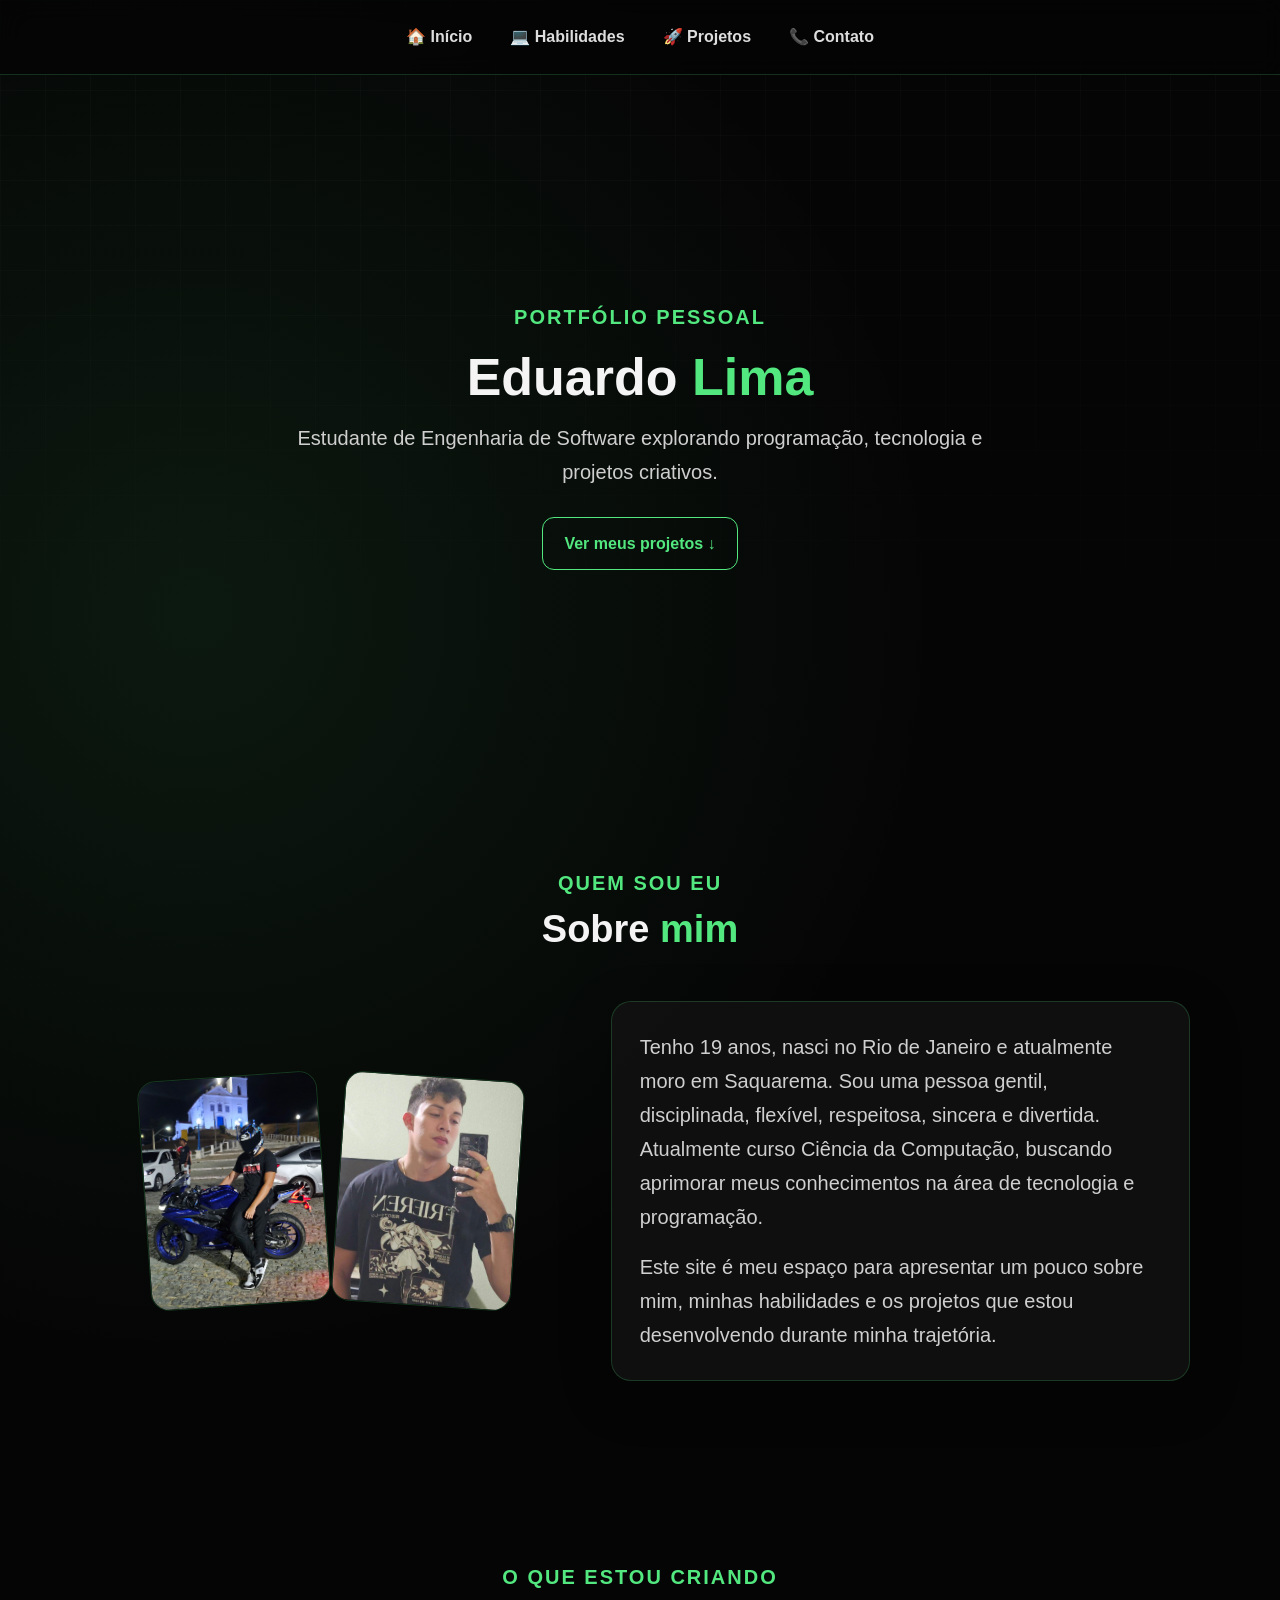
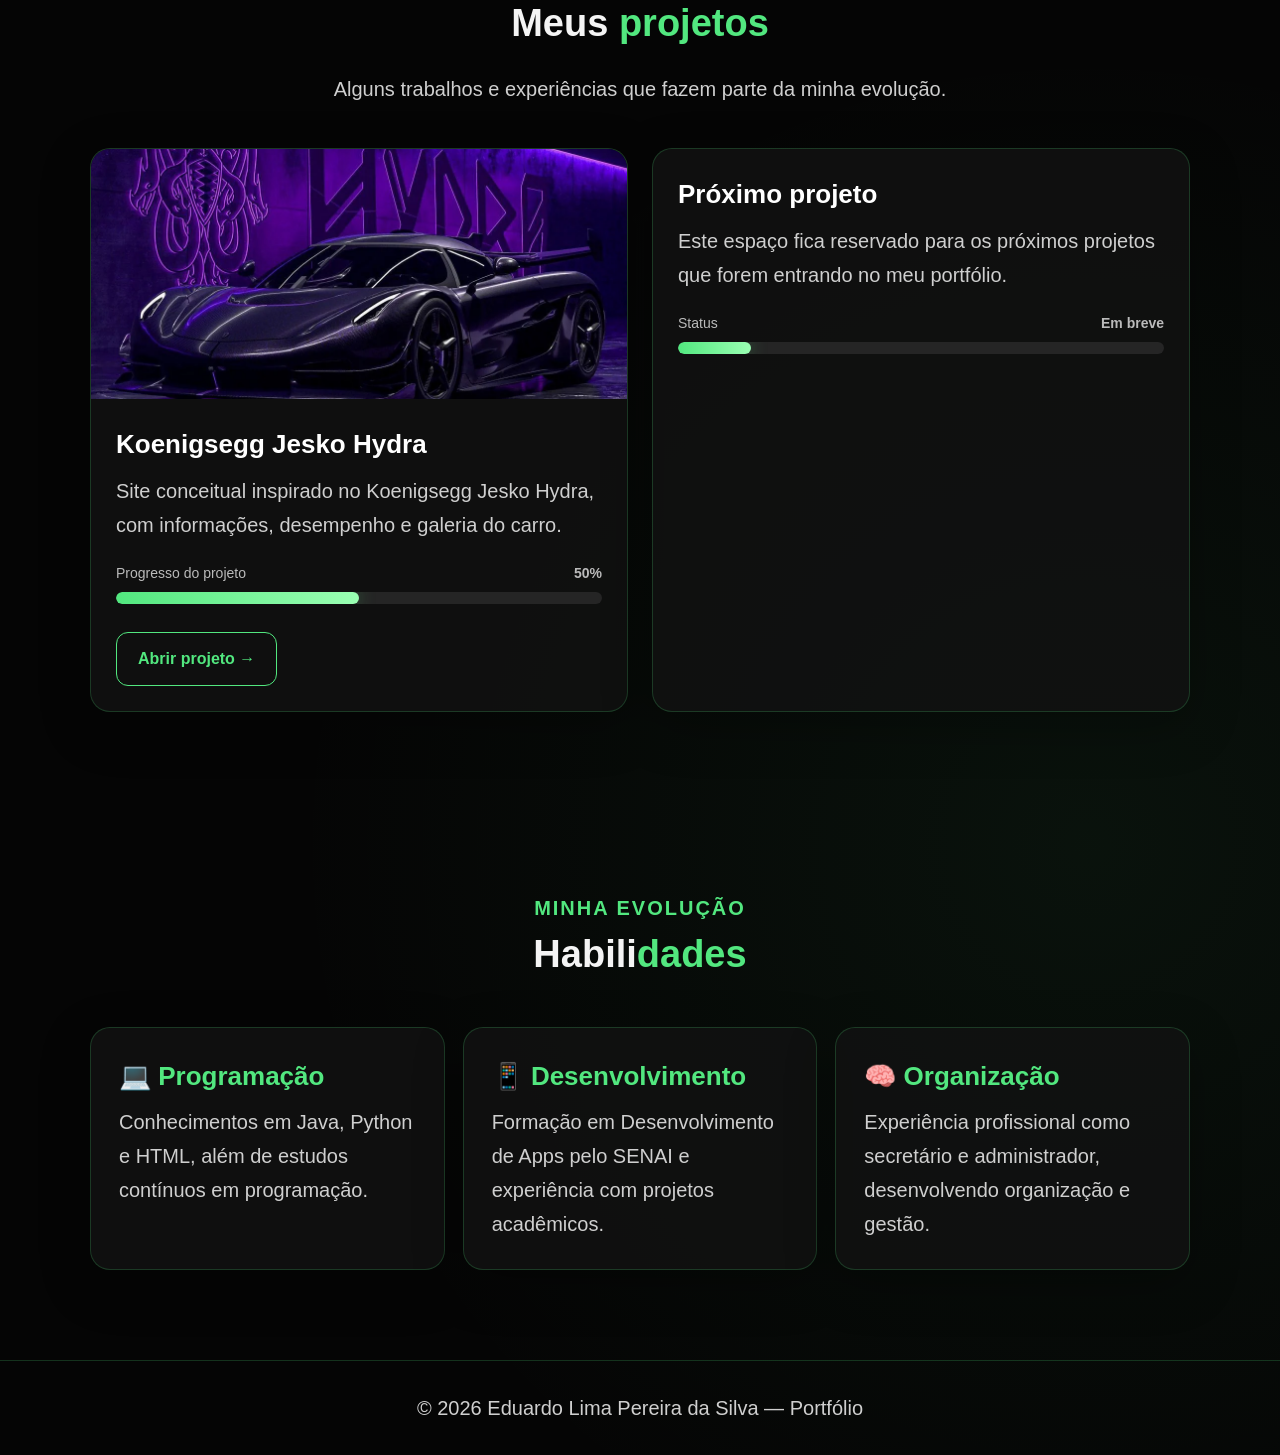
<file: index.html>
<!DOCTYPE html>
<html lang="pt-BR">
<head>
    <meta charset="UTF-8">
    <meta name="viewport" content="width=device-width, initial-scale=1.0">
    <title>Eduardo Lima | Portfólio</title>
    <link rel="icon" type="image/x-icon" href="pegasus.png">
    <link rel="stylesheet" href="style.css">
</head>
<body>

<nav>
    <a href="index.html">🏠 Início</a>
    <a href="Habilidades.html">💻 Habilidades</a>
    <a href="#projetos">🚀 Projetos</a>
    <a href="contato.html">📞 Contato</a>
</nav>

<header class="hero">
    <div class="hero-content">
        <div class="eyebrow">Portfólio pessoal</div>
        <h1>Eduardo <span>Lima</span></h1>
        <p>Estudante de Engenharia de Software explorando programação, tecnologia e projetos criativos.</p>
        <a class="btn" href="#projetos">Ver meus projetos ↓</a>
    </div>
</header>

<main>
    <section class="container reveal">
        <div class="section-title">
            <div class="eyebrow">Quem sou eu</div>
            <h2>Sobre <span>mim</span></h2>
        </div>

        <div class="about">
            <div class="about-images">
                <img src="20250323_142715.jpg" alt="Foto de Eduardo">
                <img src="eu2.jpg" alt="Foto de Eduardo">
            </div>

            <div class="card">
                <p>
                    Tenho 19 anos, nasci no Rio de Janeiro e atualmente moro em Saquarema.
                    Sou uma pessoa gentil, disciplinada, flexível, respeitosa, sincera e divertida.
                    Atualmente curso Ciência da Computação, buscando aprimorar meus conhecimentos
                    na área de tecnologia e programação.
                </p>
                <p style="margin-top:16px;">
                    Este site é meu espaço para apresentar um pouco sobre mim, minhas habilidades
                    e os projetos que estou desenvolvendo durante minha trajetória.
                </p>
            </div>
        </div>
    </section>

    <section class="container reveal" id="projetos">
        <div class="section-title">
            <div class="eyebrow">O que estou criando</div>
            <h2>Meus <span>projetos</span></h2>
            <p>Alguns trabalhos e experiências que fazem parte da minha evolução.</p>
        </div>

        <div class="projects">
            <article class="project card">
                <img class="project-image" src="projetos/hydra/hydra.webp" alt="Koenigsegg Jesko Hydra">
                <div class="project-content">
                    <h3>Koenigsegg Jesko Hydra</h3>
                    <p>
                        Site conceitual inspirado no Koenigsegg Jesko Hydra, com informações,
                        desempenho e galeria do carro.
                    </p>

                    <div class="progress-area">
                        <div class="progress-label">
                            <span>Progresso do projeto</span>
                            <strong>50%</strong>
                        </div>
                        <div class="progress">
                            <div class="progress-bar"></div>
                        </div>
                    </div>

                    <a class="btn" href="projetos/hydra/index.html">Abrir projeto →</a>
                </div>
            </article>

            <article class="project card">
                <div class="project-content">
                    <h3>Próximo projeto</h3>
                    <p>
                        Este espaço fica reservado para os próximos projetos que forem entrando
                        no meu portfólio.
                    </p>
                    <div class="progress-area">
                        <div class="progress-label">
                            <span>Status</span>
                            <strong>Em breve</strong>
                        </div>
                        <div class="progress">
                            <div class="progress-bar" style="width:15%; animation:none;"></div>
                        </div>
                    </div>
                </div>
            </article>
        </div>
    </section>

    <section class="container reveal">
        <div class="section-title">
            <div class="eyebrow">Minha evolução</div>
            <h2>Habili<span>dades</span></h2>
        </div>

        <div class="skills">
            <div class="skill card">
                <h3>💻 Programação</h3>
                <p>Conhecimentos em Java, Python e HTML, além de estudos contínuos em programação.</p>
            </div>
            <div class="skill card">
                <h3>📱 Desenvolvimento</h3>
                <p>Formação em Desenvolvimento de Apps pelo SENAI e experiência com projetos acadêmicos.</p>
            </div>
            <div class="skill card">
                <h3>🧠 Organização</h3>
                <p>Experiência profissional como secretário e administrador, desenvolvendo organização e gestão.</p>
            </div>
        </div>
    </section>
</main>

<footer>
    <p>© 2026 Eduardo Lima Pereira da Silva — Portfólio</p>
</footer>

<script src="script.js"></script>
</body>
</html>
</file>
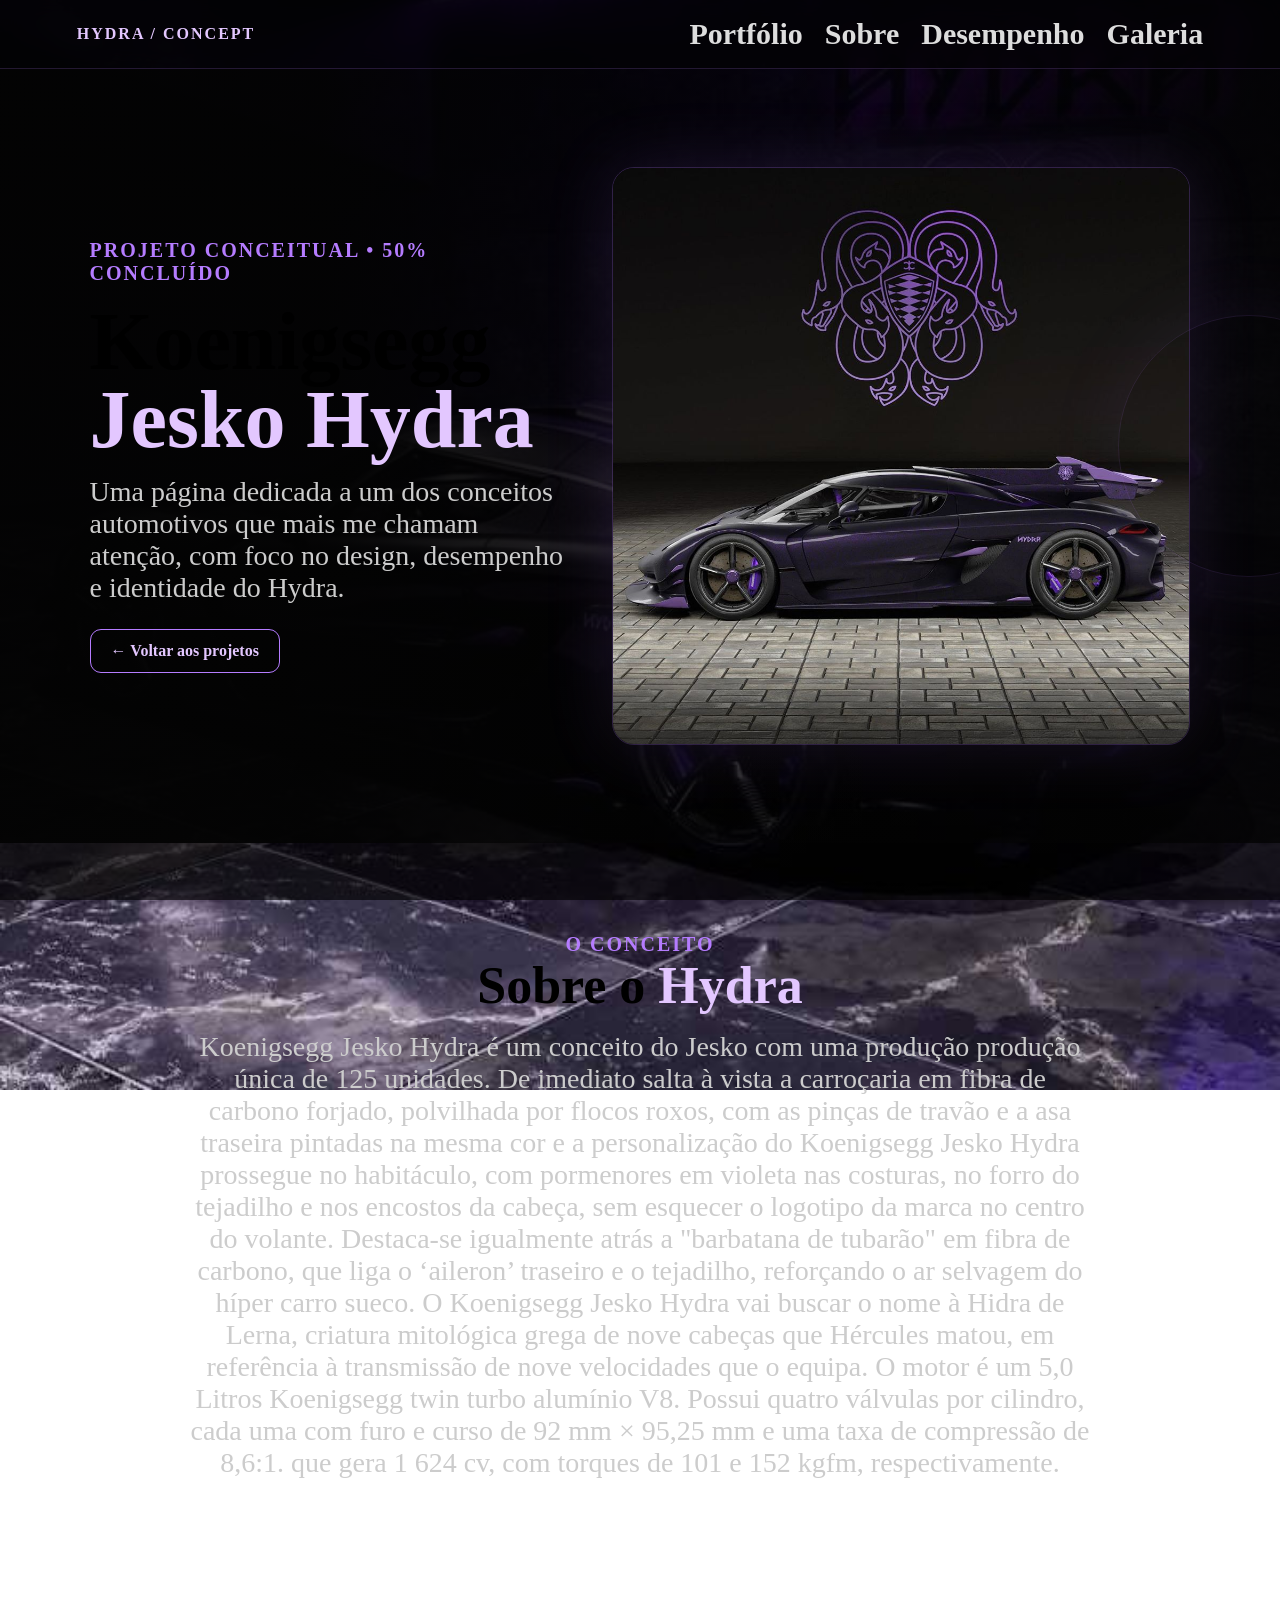
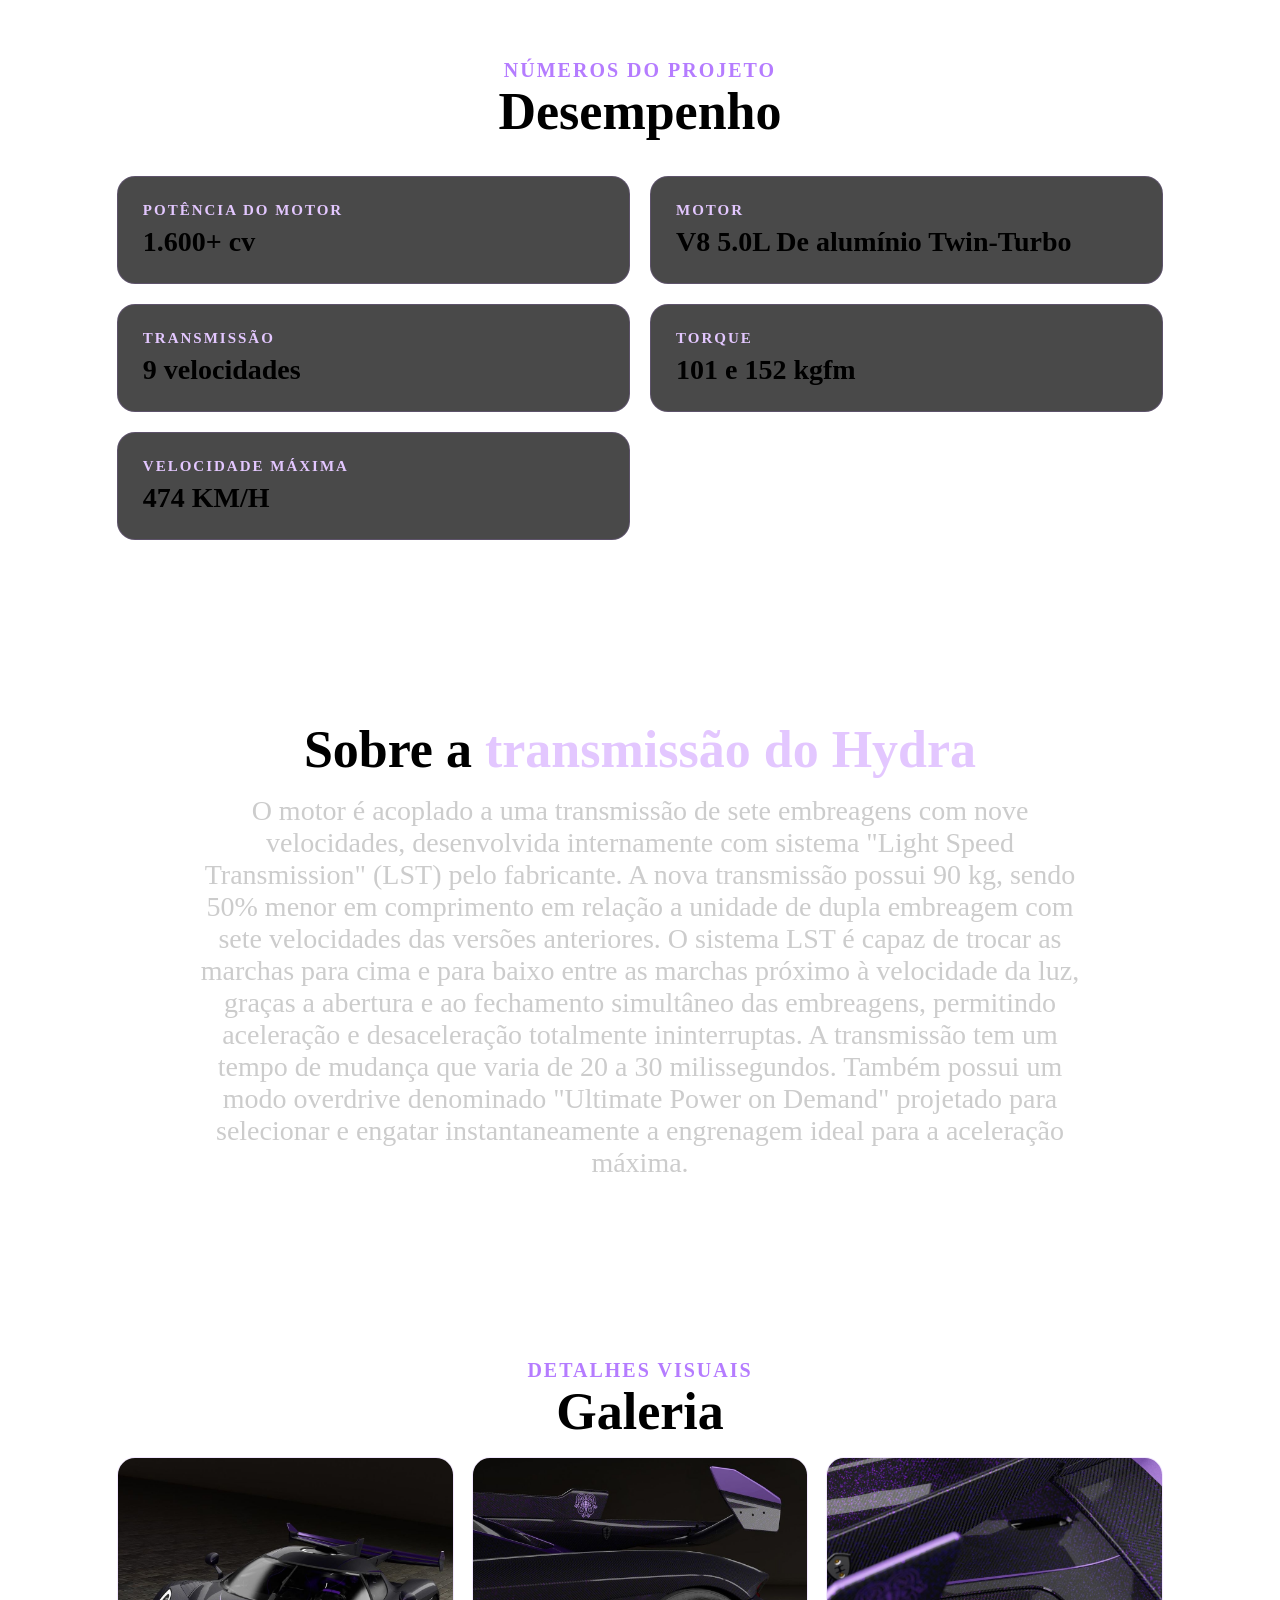
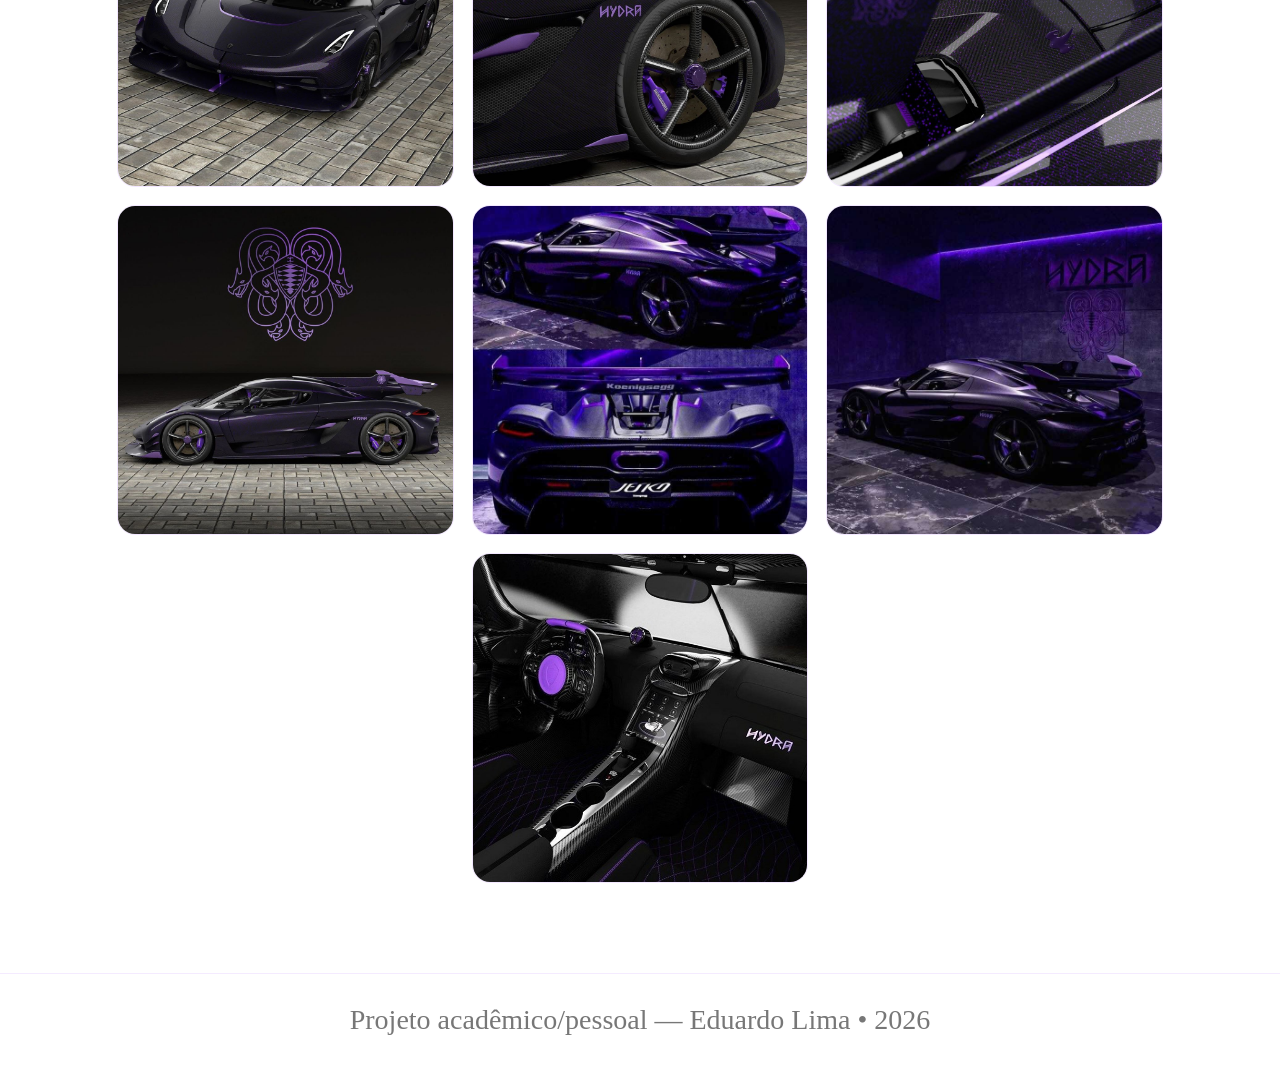
<file: projetos/hydra/index.html>
<!DOCTYPE html>
<html lang="pt-BR">
<head>
    <meta charset="UTF-8">
    <meta name="viewport" content="width=device-width, initial-scale=1.0">
    <title>Koenigsegg Jesko Hydra | Projeto</title>
    <link rel="icon" type="image/x-icon" href="Hydra-icon.ico">
    <link rel="stylesheet" href="style.css">
</head>
<body>

<header>
    <div class="logo">HYDRA / CONCEPT</div>
    <nav>
        <ul>
            <li><a href="../../index.html">Portfólio</a></li>
            <li><a href="#about">Sobre</a></li>
            <li><a href="#performance">Desempenho</a></li>
            <li><a href="#gallery">Galeria</a></li>
        </ul>
    </nav>
</header>

<section id="hero">
    <div class="hero-content">
        <div class="kicker">Projeto conceitual • 50% concluído</div>
        <h1>Koenigsegg<br><span>Jesko Hydra</span></h1>
        <p>Uma página dedicada a um dos conceitos automotivos que mais me chamam atenção, com foco no design, desempenho e identidade do Hydra.</p>
        <a class="btn" href="../../index.html#projetos">← Voltar aos projetos</a>
    </div>
    <div class="hero-image">
        <img src="koenigsegg-jesko_1.jpg" alt="Koenigsegg Jesko Hydra">
    </div>
</section>

<section id="about" class="reveal">
    <div class="center">
        <div class="kicker">O conceito</div>
        <h2>Sobre o <span>Hydra</span></h2>
        <p class="about-text">
            Koenigsegg Jesko Hydra é um conceito do Jesko com uma produção produção única de 125 unidades.
De imediato salta à vista a carroçaria em fibra de carbono forjado, polvilhada por flocos roxos, com as pinças de travão e a asa traseira pintadas na mesma cor e
a personalização do Koenigsegg Jesko Hydra prossegue no habitáculo, com pormenores em violeta nas costuras, no forro do tejadilho e nos encostos da cabeça, sem esquecer o logotipo da marca no centro do volante.
Destaca-se igualmente atrás a "barbatana de tubarão" em fibra de carbono, que liga o ‘aileron’ traseiro e o tejadilho, reforçando o ar selvagem do híper carro sueco.

O Koenigsegg Jesko Hydra vai buscar o nome à Hidra de Lerna, criatura mitológica grega de nove cabeças que Hércules matou, em referência à transmissão de nove velocidades que o equipa.

O motor é um 5,0 Litros Koenigsegg twin turbo alumínio V8. Possui quatro válvulas por cilindro, cada uma com furo e curso de 92 mm × 95,25 mm e uma taxa de compressão de 8,6:1. que gera 1 624 cv, com torques de 101 e 152 kgfm, respectivamente.
        </p>
    </div>
</section>

<section id="performance" class="reveal">
    <div class="center">
        <div class="kicker">Números do projeto</div>
        <h2>Desempenho</h2>
    </div>
    <div class="stats">
        <div class="stat">
            <h3>Potência do motor</h3>
            <p>1.600+ cv</p>
        </div>
        <div class="stat">
            <h3>Motor</h3>
            <p>V8 5.0L De alumínio Twin-Turbo</p>
        </div>
        <div class="stat">
            <h3>Transmissão</h3>
            <p>9 velocidades</p>
        </div>
        <div class="stat">
            <h3>Torque</h3>
            <p>101 e 152 kgfm</p>
        </div>
        <div class="stat">
            <h3>Velocidade máxima</h3>
            <p>474 KM/H</p>
        </div>
    </div>
</section>

<section id="about" class="reveal">
    <div class="center">
        <div class="kicker"></div>
        <h2>Sobre a <span> transmissão do Hydra</span></h2>
        <p class="about-text">
    O motor é acoplado a uma transmissão de sete embreagens com nove velocidades, desenvolvida internamente com sistema "Light Speed Transmission" (LST) pelo fabricante. A nova transmissão possui 90 kg, 
sendo 50% menor em comprimento em relação a unidade de dupla embreagem com sete velocidades das versões anteriores. O sistema LST é capaz de trocar as marchas para cima e para baixo entre as marchas próximo à velocidade da luz, graças a abertura e ao fechamento simultâneo das embreagens, permitindo aceleração e desaceleração totalmente ininterruptas. 
A transmissão tem um tempo de mudança que varia de 20 a 30 milissegundos. Também possui um modo overdrive denominado "Ultimate Power on Demand" projetado para selecionar e engatar instantaneamente a engrenagem ideal para a aceleração máxima.
        </p>
    </div>
</section>







<section id="gallery" class="reveal">
    <div class="center">
        <div class="kicker">Detalhes visuais</div>
        <h2>Galeria</h2>
    </div>
    <div class="gallery-images">
        <img src="koenigsegg-jesko_2.jpg" alt="Koenigsegg Jesko Hydra - imagem 2">
        <img src="koenigsegg-jesko_4.jpg" alt="Koenigsegg Jesko Hydra - imagem 3">
        <img src="koenigsegg-jesko_5.jpg" alt="Koenigsegg Jesko Hydra - imagem 4">
        <img src="koenigsegg-jesko_1.jpg" alt="Koenigsegg Jesko Hydra - imagem principal">
        <img src="Hydra_6.jpg" alt="Koenigsegg Jesko Hydra - imagem principal">
        <img src="Hydra_7.jpg" alt="Koenigsegg Jesko Hydra - imagem principal">
        <img src="hydra,interior.jpg" alt="Koenigsegg Jesko Hydra - imagem principal">
    </div>
</section>

<footer>
    <p>Projeto acadêmico/pessoal — Eduardo Lima • 2026</p>
</footer>

<script src="script.js"></script>
</body>
</html>
</file>
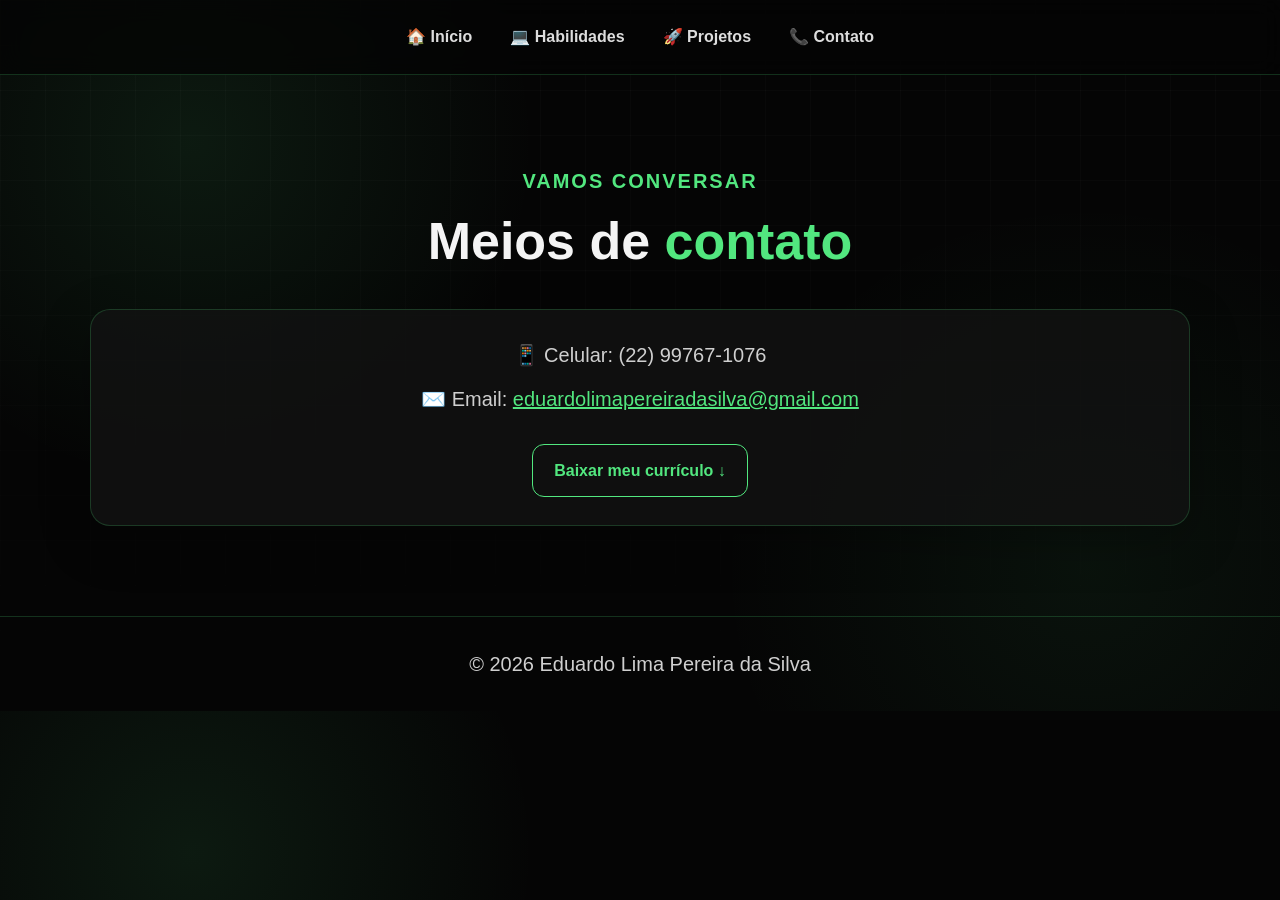
<file: contato.html>
<!DOCTYPE html>
<html lang="pt-BR">
<head>
    <meta charset="UTF-8">
    <meta name="viewport" content="width=device-width, initial-scale=1.0">
    <title>Eduardo Lima | Contato</title>
    <link rel="icon" type="image/x-icon" href="pegasus.png">
    <link rel="stylesheet" href="style.css">
</head>
<body>
<nav>
    <a href="index.html">🏠 Início</a>
    <a href="Habilidades.html">💻 Habilidades</a>
    <a href="index.html#projetos">🚀 Projetos</a>
    <a href="contato.html">📞 Contato</a>
</nav>

<main>
    <section class="container reveal">
        <div class="section-title">
            <div class="eyebrow">Vamos conversar</div>
            <h1>Meios de <span>contato</span></h1>
        </div>

        <div class="card contact-box">
            <p>📱 Celular: (22) 99767-1076</p>
            <p style="margin-top:10px;">✉️ Email:
                <a href="mailto:eduardolimapereiradasilva@gmail.com">eduardolimapereiradasilva@gmail.com</a>
            </p>

            <a class="btn" href="EDUARDO LIMA PEREIRA DA SILVA.CV.pdf" download="curriculo do eduardo.pdf">Baixar meu currículo ↓</a>
        </div>
    </section>
</main>

<footer><p>© 2026 Eduardo Lima Pereira da Silva</p></footer>
<script src="script.js"></script>
</body>
</html>
</file>
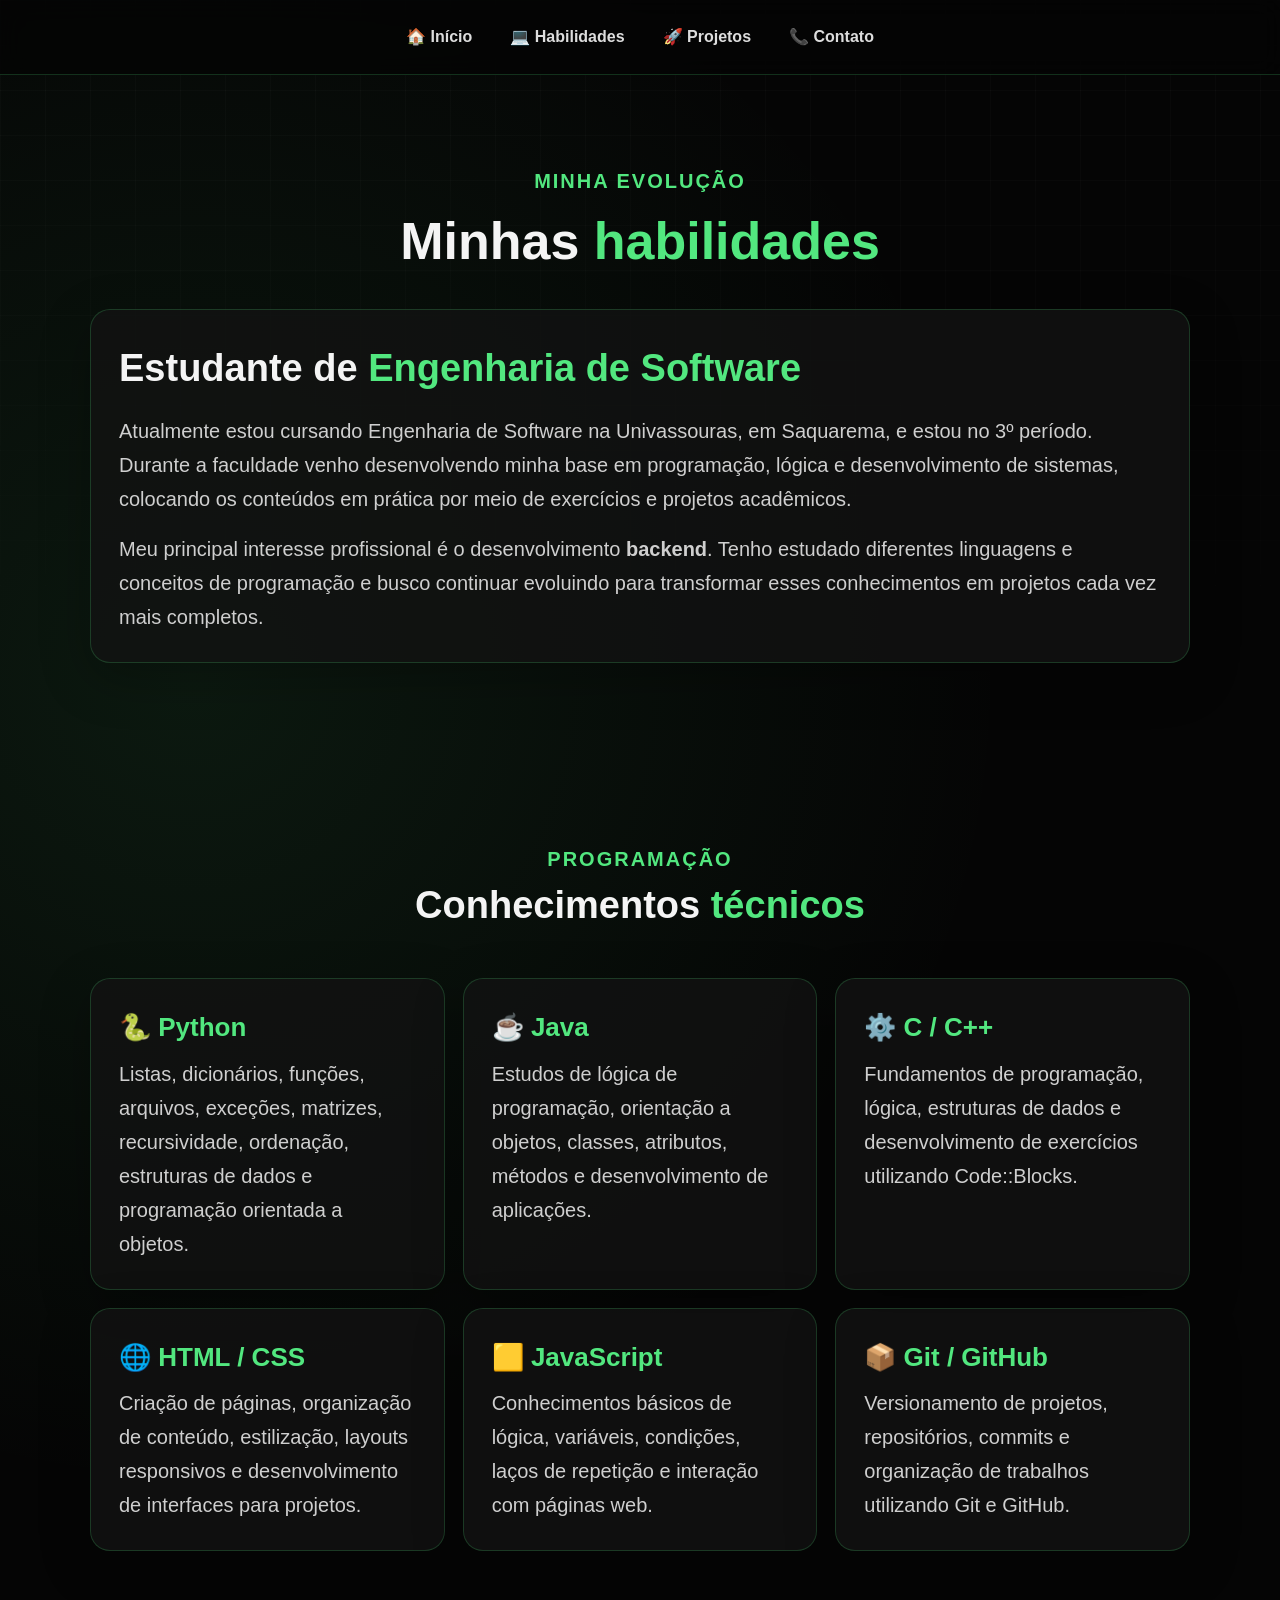
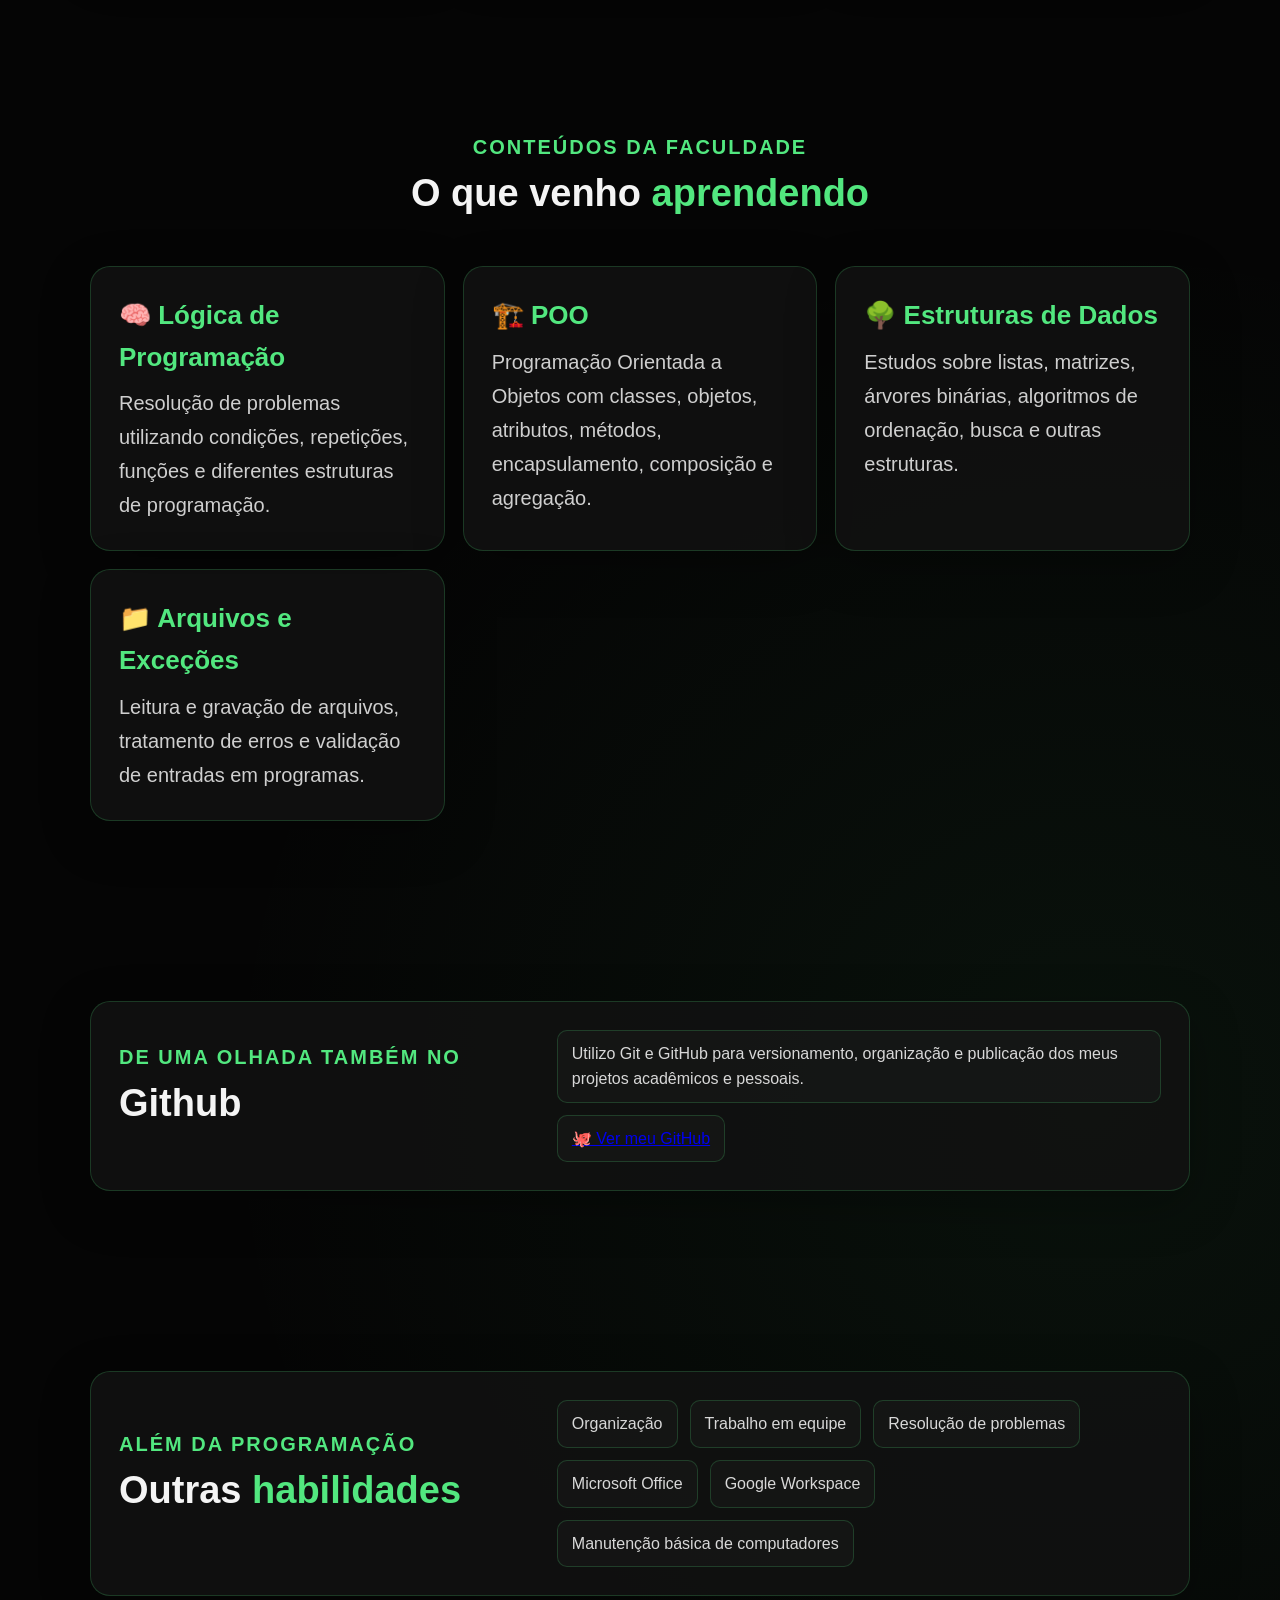
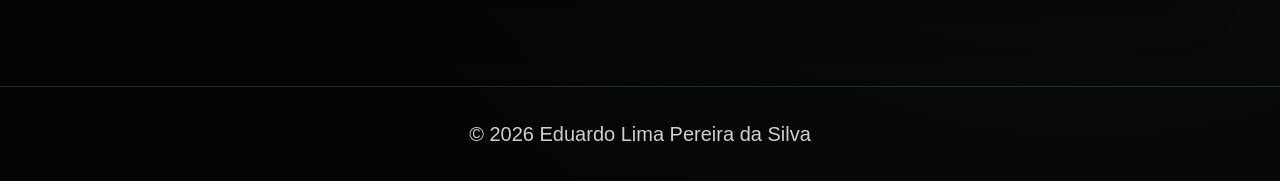
<file: Habilidades.html>
<!DOCTYPE html>
<html lang="pt-BR">
<head>
    <meta charset="UTF-8">
    <meta name="viewport" content="width=device-width, initial-scale=1.0">
    <title>Eduardo Lima | Habilidades</title>
    <link rel="icon" type="image/x-icon" href="pegasus.png">
    <link rel="stylesheet" href="style.css">
</head>
<body>
<nav>
    <a href="index.html">🏠 Início</a>
    <a href="Habilidades.html">💻 Habilidades</a>
    <a href="index.html#projetos">🚀 Projetos</a>
    <a href="contato.html">📞 Contato</a>
</nav>

<main>
    <section class="container reveal">
        <div class="section-title">
            <div class="eyebrow">Minha evolução</div>
            <h1>Minhas <span>habilidades</span></h1>
        </div>

        <div class="card skills-intro">
            <h2>Estudante de <span>Engenharia de Software</span></h2>
            <p>
                Atualmente estou cursando Engenharia de Software na Univassouras, em Saquarema,
                e estou no 3º período. Durante a faculdade venho desenvolvendo minha base em
                programação, lógica e desenvolvimento de sistemas, colocando os conteúdos em
                prática por meio de exercícios e projetos acadêmicos.
            </p>
            <p style="margin-top:16px;">
                Meu principal interesse profissional é o desenvolvimento <strong>backend</strong>.
                Tenho estudado diferentes linguagens e conceitos de programação e busco continuar
                evoluindo para transformar esses conhecimentos em projetos cada vez mais completos.
            </p>
        </div>
    </section>

    <section class="container reveal">
        <div class="section-title">
            <div class="eyebrow">Programação</div>
            <h2>Conhecimentos <span>técnicos</span></h2>
        </div>

        <div class="skills">
            <div class="skill card">
                <h3>🐍 Python</h3>
                <p>Listas, dicionários, funções, arquivos, exceções, matrizes, recursividade, ordenação, estruturas de dados e programação orientada a objetos.</p>
            </div>

            <div class="skill card">
                <h3>☕ Java</h3>
                <p>Estudos de lógica de programação, orientação a objetos, classes, atributos, métodos e desenvolvimento de aplicações.</p>
            </div>

            <div class="skill card">
                <h3>⚙️ C / C++</h3>
                <p>Fundamentos de programação, lógica, estruturas de dados e desenvolvimento de exercícios utilizando Code::Blocks.</p>
            </div>

            <div class="skill card">
                <h3>🌐 HTML / CSS</h3>
                <p>Criação de páginas, organização de conteúdo, estilização, layouts responsivos e desenvolvimento de interfaces para projetos.</p>
            </div>

            <div class="skill card">
                <h3>🟨 JavaScript</h3>
                <p>Conhecimentos básicos de lógica, variáveis, condições, laços de repetição e interação com páginas web.</p>
            </div>

            <div class="skill card">
                <h3>📦 Git / GitHub</h3>
                <p>Versionamento de projetos, repositórios, commits e organização de trabalhos utilizando Git e GitHub.</p>
            </div>
        </div>
    </section>

    <section class="container reveal">
        <div class="section-title">
            <div class="eyebrow">Conteúdos da faculdade</div>
            <h2>O que venho <span>aprendendo</span></h2>
        </div>

        <div class="skills">
            <div class="skill card">
                <h3>🧠 Lógica de Programação</h3>
                <p>Resolução de problemas utilizando condições, repetições, funções e diferentes estruturas de programação.</p>
            </div>

            <div class="skill card">
                <h3>🏗️ POO</h3>
                <p>Programação Orientada a Objetos com classes, objetos, atributos, métodos, encapsulamento, composição e agregação.</p>
            </div>

            <div class="skill card">
                <h3>🌳 Estruturas de Dados</h3>
                <p>Estudos sobre listas, matrizes, árvores binárias, algoritmos de ordenação, busca e outras estruturas.</p>
            </div>

            <div class="skill card">
                <h3>📁 Arquivos e Exceções</h3>
                <p>Leitura e gravação de arquivos, tratamento de erros e validação de entradas em programas.</p>
            </div>
        </div>
    </section>
    
    <section class="container reveal">
        <div class="card extra-skills">
            <div>
                <div class="eyebrow">De uma olhada também no</div>
                <h2>Github</h2>
            </div>
            <div class="extra-list">
                <span>Utilizo Git e GitHub para versionamento, organização
        e publicação dos meus projetos acadêmicos e pessoais.</span>    

        <span><a href="https://github.com/Craft0629" target="_blank" class="botao-github">🐙 Ver meu GitHub</a>
        </span> 
    
    </div>
        </div>
    </section>
</main>


    <section class="container reveal">
        <div class="card extra-skills">
            <div>
                <div class="eyebrow">Além da programação</div>
                <h2>Outras <span>habilidades</span></h2>
            </div>
            <div class="extra-list">
                <span>Organização</span>
                <span>Trabalho em equipe</span>
                <span>Resolução de problemas</span>
                <span>Microsoft Office</span>
                <span>Google Workspace</span>
                <span>Manutenção básica de computadores</span>
            </div>
        </div>
    </section>
</main>

<footer><p>© 2026 Eduardo Lima Pereira da Silva</p></footer>
<script src="script.js"></script>
</body>
</html>
</file>
<file: style.css>
:root {
    --verde: #52e77f;
    --verde-claro: #8fffa9;
    --fundo: #050505;
    --card: rgba(18, 18, 18, 0.78);
    --borda: rgba(82, 231, 127, 0.20);
    --texto: #f4f4f4;
    --cinza: #a8a8a8;
}

* {
    margin: 0;
    padding: 0;
    box-sizing: border-box;
}

html {
    scroll-behavior: smooth;
}

body {
    background:
        radial-gradient(circle at 15% 20%, rgba(82, 231, 127, .09), transparent 28%),
        radial-gradient(circle at 85% 80%, rgba(82, 231, 127, .06), transparent 30%),
        var(--fundo);
    color: var(--texto);
    font-family: Arial, Helvetica, sans-serif;
    line-height: 1.6;
    overflow-x: hidden;
}

body::before {
    content: "";
    position: fixed;
    inset: 0;
    pointer-events: none;
    background-image:
        linear-gradient(rgba(255,255,255,.025) 1px, transparent 1px),
        linear-gradient(90deg, rgba(255,255,255,.025) 1px, transparent 1px);
    background-size: 45px 45px;
    mask-image: linear-gradient(to bottom, black, transparent 85%);
    z-index: -1;
}

nav {
    position: sticky;
    top: 0;
    z-index: 100;
    display: flex;
    justify-content: center;
    gap: 8px;
    padding: 14px 18px;
    background: rgba(5,5,5,.78);
    backdrop-filter: blur(12px);
    border-bottom: 1px solid var(--borda);
}

nav a {
    position: relative;
    color: #ddd;
    text-decoration: none;
    font-size: 16px;
    font-weight: bold;
    padding: 10px 15px;
    border-radius: 10px;
    transition: .3s ease;
}

nav a:hover {
    color: #050505;
    background: var(--verde);
    transform: translateY(-2px);
    box-shadow: 0 0 22px rgba(82,231,127,.25);
}

.container {
    width: min(1100px, 92%);
    margin: auto;
}

.hero {
    min-height: 78vh;
    display: flex;
    align-items: center;
    justify-content: center;
    text-align: center;
    padding: 80px 20px 60px;
}

.hero-content {
    max-width: 850px;
    animation: aparecer .9s ease both;
}

.eyebrow {
    color: var(--verde);
    text-transform: uppercase;
    letter-spacing: 4px;
    font-size: 13px;
    font-weight: bold;
}

h1 {
    font-size: clamp(42px, 7vw, 78px);
    line-height: 1;
    margin: 18px 0;
}

h1 span, h2 span {
    color: var(--verde);
}

h2 {
    font-size: clamp(30px, 5vw, 48px);
    margin-bottom: 18px;
}

p {
    color: #cfcfcf;
}

.hero p {
    max-width: 700px;
    margin: auto;
    font-size: 18px;
}

.btn {
    display: inline-block;
    margin-top: 28px;
    padding: 13px 21px;
    border: 1px solid var(--verde);
    border-radius: 12px;
    color: var(--verde);
    text-decoration: none;
    font-weight: bold;
    transition: .3s;
}

.btn:hover {
    color: #050505;
    background: var(--verde);
    box-shadow: 0 0 28px rgba(82,231,127,.25);
    transform: translateY(-3px);
}

section {
    padding: 90px 0;
}

.section-title {
    text-align: center;
    margin-bottom: 42px;
}

.about {
    display: grid;
    grid-template-columns: 1fr 1.2fr;
    gap: 38px;
    align-items: center;
}

.about-images {
    display: flex;
    justify-content: center;
    align-items: center;
    gap: 14px;
    flex-wrap: wrap;
}

.about-images img {
    width: 180px;
    height: 230px;
    object-fit: cover;
    border-radius: 18px;
    border: 1px solid var(--borda);
    transition: .4s;
}

.about-images img:first-child {
    transform: rotate(-4deg);
}

.about-images img:last-child {
    transform: rotate(4deg);
}

.about-images img:hover {
    transform: rotate(0) scale(1.04);
    box-shadow: 0 0 35px rgba(82,231,127,.18);
}

.card {
    background: var(--card);
    border: 1px solid var(--borda);
    border-radius: 20px;
    padding: 28px;
    box-shadow: 0 15px 50px rgba(0,0,0,.28);
}

.skills {
    display: grid;
    grid-template-columns: repeat(3, 1fr);
    gap: 18px;
}

.skill {
    transition: .3s;
}

.skill:hover {
    transform: translateY(-7px);
    border-color: rgba(82,231,127,.55);
}

.skill h3 {
    color: var(--verde);
    margin-bottom: 8px;
}

.projects {
    display: grid;
    grid-template-columns: repeat(2, minmax(0, 1fr));
    gap: 24px;
}

.project {
    overflow: hidden;
    padding: 0;
    transition: .35s;
}

.project:hover {
    transform: translateY(-8px);
    border-color: rgba(82,231,127,.5);
}

.project-image {
    width: 100%;
    height: 250px;
    object-fit: cover;
    display: block;
}

.project-content {
    padding: 25px;
}

.project-content h3 {
    color: white;
    font-size: 25px;
    margin-bottom: 8px;
}

.progress-area {
    margin-top: 20px;
}

.progress-label {
    display: flex;
    justify-content: space-between;
    margin-bottom: 8px;
    font-size: 14px;
    color: #bbb;
}

.progress {
    width: 100%;
    height: 12px;
    background: #252525;
    border-radius: 99px;
    overflow: hidden;
}

.progress-bar {
    width: 0;
    height: 100%;
    background: linear-gradient(90deg, #52e77f, #9affb3);
    border-radius: 99px;
    box-shadow: 0 0 18px rgba(82,231,127,.35);
    animation: progresso 1.7s ease forwards;
}

.contact-box {
    text-align: center;
}

.contact-box a {
    color: var(--verde);
}

footer {
    border-top: 1px solid var(--borda);
    padding: 30px;
    text-align: center;
    color: #777;
}

.reveal {
    opacity: 0;
    transform: translateY(30px);
    transition: opacity .7s ease, transform .7s ease;
}

.reveal.visible {
    opacity: 1;
    transform: translateY(0);
}

@keyframes aparecer {
    from { opacity: 0; transform: translateY(25px); }
    to { opacity: 1; transform: translateY(0); }
}

@keyframes progresso {
    to { width: 50%; }
}

@media (max-width: 800px) {
    nav { flex-wrap: wrap; }
    .about, .projects, .skills {
        grid-template-columns: 1fr;
    }
    .hero { min-height: 68vh; }
}

.skills-intro h2 {
    font-size: clamp(26px, 4vw, 38px);
    margin-bottom: 16px;
}

.skill h3 {
    font-size: 20px;
}

.extra-skills {
    display: grid;
    grid-template-columns: 1fr 1.5fr;
    gap: 35px;
    align-items: center;
}

.extra-list {
    display: flex;
    flex-wrap: wrap;
    gap: 12px;
}

.extra-list span {
    padding: 10px 14px;
    border: 1px solid var(--borda);
    border-radius: 10px;
    color: #d8d8d8;
    background: rgba(255,255,255,.025);
    transition: .3s;
}

.extra-list span:hover {
    color: var(--verde);
    border-color: rgba(82,231,127,.5);
    transform: translateY(-2px);
}

@media (max-width: 850px) {
    .skills {
        grid-template-columns: repeat(2, 1fr);
    }

    .extra-skills {
        grid-template-columns: 1fr;
    }
}

@media (max-width: 600px) {
    nav {
        flex-wrap: wrap;
    }

    nav a {
        font-size: 14px;
        padding: 8px 10px;
    }

    .skills {
        grid-template-columns: 1fr;
    }
}
.eyebrow {
    font-size: 20px !important;
    font-weight: bold;
    letter-spacing: 2px;
}

p {
    font-size: 20px !important;
    line-height: 1.7;
}

h1 {
    font-size: 52px !important;
}

h2 {
    font-size: 38px !important;
}

h3 {
    font-size: 26px !important;
}
</file>
<file: projetos/hydra/style.css>
:root {
    --roxo: #b57cff;
    --roxo2: #e3c7ff;
    --preto: #030303;
    --card: rgba(17,17,17,.76);
    --texto: #f4f4f4;
    --cinza: #aaa;
}
* { margin:0; padding:0; box-sizing:border-box; }
html { scroll-behavior:smooth; }
body {
    background-image: linear-gradient(
        rgba(0, 0, 0, 0.65),
        rgba(0, 0, 0, 0.65)
    ), url("Hydra_7.jpg") !important;

    background-size: cover !important;
    background-position: center !important;
    background-attachment: fixed !important;
    background-repeat: no-repeat !important;
}
body::after {
    content:"";
    position:fixed;
    width:260px; height:260px;
    border:1px solid rgba(181,124,255,.12);
    border-radius:50%;
    right:-100px; top:35%;
    box-shadow:0 0 80px rgba(181,124,255,.08);
    animation:flutuar 8s ease-in-out infinite;
    pointer-events:none;
}
header {
    position:sticky; top:0; z-index:20;
    display:flex; justify-content:space-between; align-items:center;
    padding:17px 6%;
    background:rgba(3,3,3,.76);
    backdrop-filter:blur(12px);
    border-bottom:1px solid rgba(181,124,255,.18);
}
.logo {
    color:var(--roxo2);
    font-weight:900;
    letter-spacing:2px;
}
nav ul { list-style:none; display:flex; gap:22px; }
nav a { color:#ddd; text-decoration:none; font-weight:bold; transition:.3s; }
nav a:hover { color:var(--roxo2); text-shadow:0 0 15px rgba(181,124,255,.5); }
section { padding:90px 6%; max-width:1200px; margin:auto; }
#hero {
    min-height:86vh;
    max-width:none;
    display:grid;
    grid-template-columns:1fr 1.2fr;
    align-items:center;
    gap:40px;
    padding:70px 7%;
    background:linear-gradient(90deg, rgba(3,3,3,.96) 25%, rgba(3,3,3,.35), rgba(3,3,3,.82));
}
.hero-content { animation:entrada .9s ease both; }
.kicker { color:var(--roxo); text-transform:uppercase; letter-spacing:5px; font-size:12px; font-weight:bold; }
h1 { font-size:clamp(45px,7vw,82px); line-height:.95; margin:18px 0; }
h1 span, h2 span { color:var(--roxo2); }
.hero-content p { max-width:560px; color:#ccc; font-size:18px; }
.hero-image img {
    width:100%; max-width:760px; display:block; margin:auto;
    border-radius:22px;
    border:1px solid rgba(181,124,255,.25);
    box-shadow:0 0 70px rgba(181,124,255,.13);
    animation:flutuar 5s ease-in-out infinite;
}
.btn {
    display:inline-block; margin-top:25px; padding:12px 20px;
    border:1px solid var(--roxo); border-radius:11px;
    color:var(--roxo2); text-decoration:none; font-weight:bold; transition:.3s;
}
.btn:hover { background:var(--roxo); color:#090309; box-shadow:0 0 28px rgba(181,124,255,.28); transform:translateY(-3px); }
h2 { font-size:clamp(32px,5vw,52px); margin-bottom:16px; }
.center { text-align:center; }
.about-text { max-width:900px; margin:auto; color:#ccc; font-size:17px; }
.stats { display:grid; grid-template-columns:repeat(2,1fr); gap:20px; margin-top:35px; }
.stat {
    background:var(--card); border:1px solid rgba(181,124,255,.18);
    padding:25px; border-radius:18px; transition:.3s;
}
.stat:hover { transform:translateY(-6px); border-color:rgba(181,124,255,.5); }
.stat h3 { color:var(--roxo2); font-size:15px; text-transform:uppercase; letter-spacing:2px; }
.stat p { font-size:32px; font-weight:900; margin-top:7px; }
.gallery-images {
    display: grid;
    grid-template-columns: repeat(3, 1fr);
    gap: 18px;

}
.gallery-images img {
    width:100%; height:330px; object-fit:cover; border-radius:18px;
    border:1px solid rgba(181,124,255,.18);
    transition:.4s;
}
.gallery-images img:hover { transform:scale(1.025); box-shadow:0 0 35px rgba(181,124,255,.16); }
footer {
    padding:30px; text-align:center; color:#777;
    border-top:1px solid rgba(181,124,255,.15);
}
.reveal { opacity:0; transform:translateY(25px); transition:.7s; }
.reveal.visible { opacity:1; transform:translateY(0); }
@keyframes entrada { from{opacity:0;transform:translateX(-25px)} to{opacity:1;transform:translateX(0)} }
@keyframes flutuar { 0%,100%{transform:translateY(0)} 50%{transform:translateY(-8px)} }
@media(max-width:800px) {
    header { flex-direction:column; gap:10px; }
    nav ul { flex-wrap:wrap; justify-content:center; }
    #hero { grid-template-columns:1fr; min-height:auto; text-align:center; }
    .hero-content p { margin:auto; }
    .stats, .gallery-images { grid-template-columns:1fr; }
    .gallery-images img { height:260px; }
}
p {
    font-size: 28px !important;
}

li {
    font-size: 30px !important;
}
.kicker {
    font-size: 20px !important;
    font-weight: bold;
    letter-spacing: 2px;
}

.gallery-images img:last-child {
    grid-column: 2;
}
</file>
